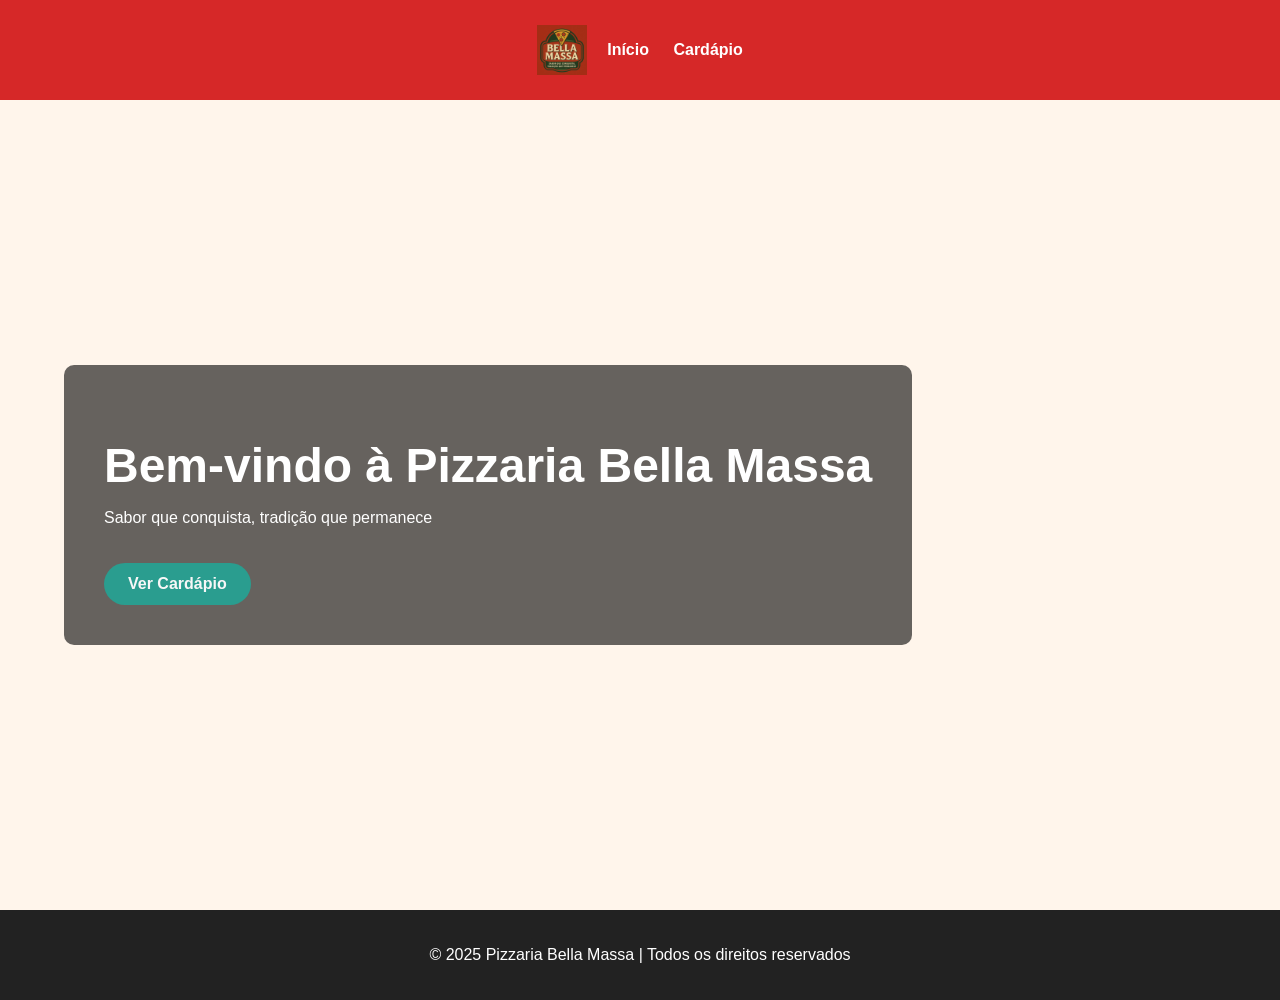
<file: index.html>
<!DOCTYPE html>
<html lang="pt-br">
<head>
  <meta charset="UTF-8" />
  <meta name="viewport" content="width=device-width, initial-scale=1.0"/>
  <title>Pizzaria Bella Massa</title>
  <link rel="stylesheet" href="css.css" />
</head>
<body>
  <header>
    <div class="container header-content">
      <img src="logotipo.jpg" alt="Logo da Pizzaria" class="logo" />
      <nav>
        <a href="index.html">Início</a>
        <a href="Cardapio.html">Cardápio</a>
       </div>
  </header>

  <main class="hero">
    <div class="hero-text">
      <h1>Bem-vindo à Pizzaria Bella Massa </h1>
      <p>Sabor que conquista, tradição que permanece</p>
      <a href="Cardapio.html" class="btn">Ver Cardápio</a>
    </div>
  </main>

  <footer>
    <p>© 2025 Pizzaria Bella Massa | Todos os direitos reservados</p>
  </footer>
</body>
</html>
</file>
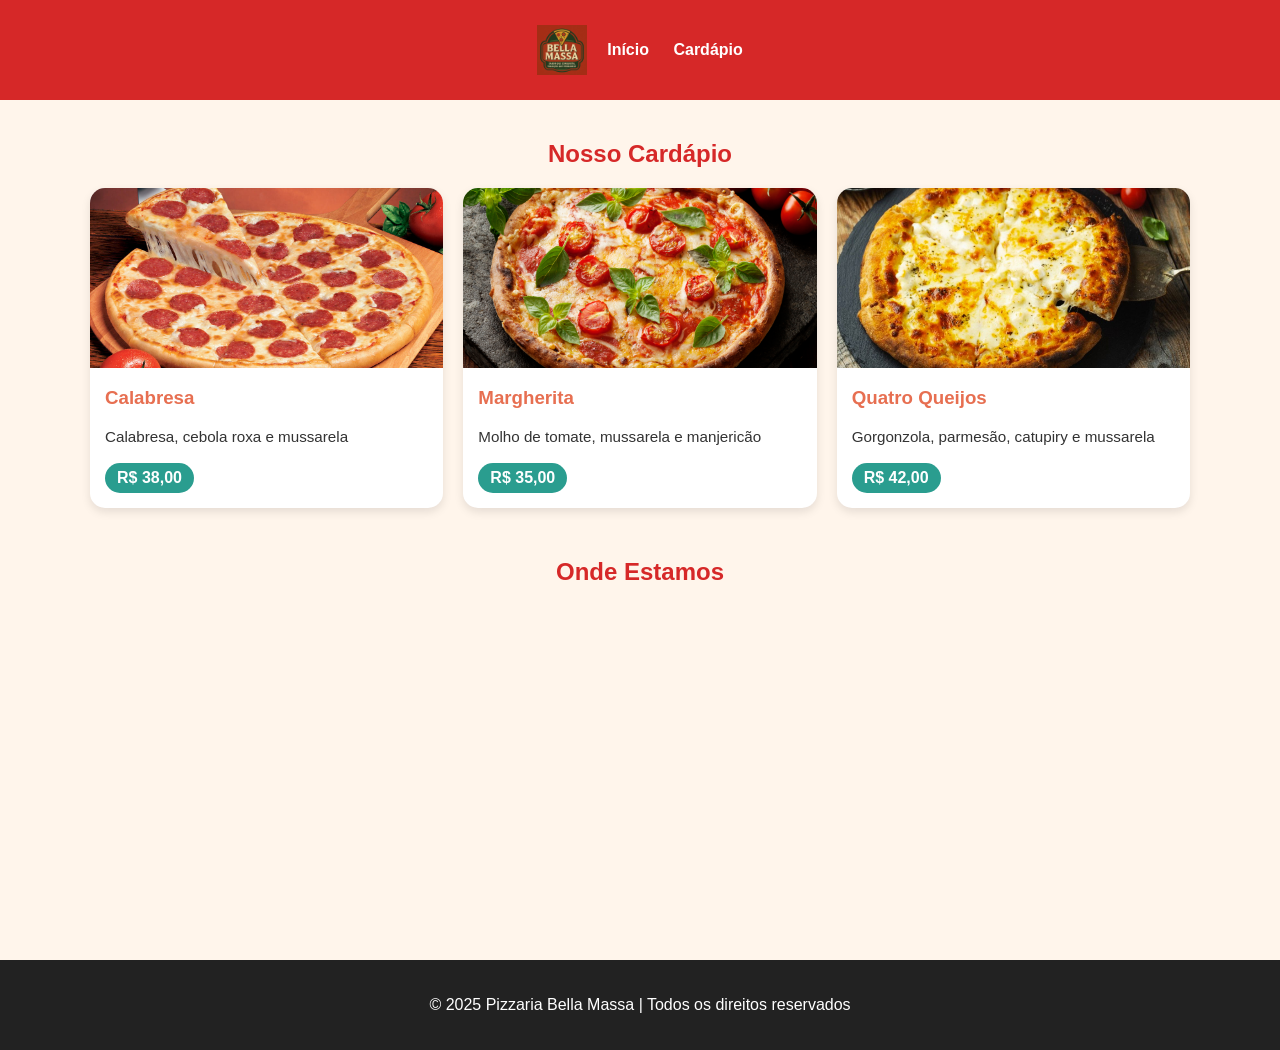
<file: Cardapio.html>
<!DOCTYPE html>
<html lang="pt-br">
<head>
  <meta charset="UTF-8" />
  <meta name="viewport" content="width=device-width, initial-scale=1.0"/>
  <title>Cardápio | Pizzaria Bella Massa</title>
  <link rel="stylesheet" href="css.css" />
</head>
<body>
  <header>
    <div class="container header-content">
      <img src="logotipo.jpg" alt="Logo da Pizzaria Bella Massa" class="logo" />
      <nav>
        <a href="index.html">Início</a>
        <a href="Cardapio.html" class="ativo">Cardápio</a>
      </nav>
    </div>
  </header>

  <main class="container">
    <section>
      <h2 class="section-title">Nosso Cardápio</h2>
      <div class="menu-grid">
        <div class="pizza-card">
          <img src="cala.jpg" alt="Pizza Calabresa">
          <div class="pizza-info">
            <h3>Calabresa</h3>
            <p>Calabresa, cebola roxa e mussarela</p>
            <span class="preco">R$ 38,00</span>
          </div>
        </div>

        <div class="pizza-card">
          <img src="marg.jpg" alt="Pizza Margherita">
          <div class="pizza-info">
            <h3>Margherita</h3>
            <p>Molho de tomate, mussarela e manjericão</p>
            <span class="preco">R$ 35,00</span>
          </div>
        </div>

        <div class="pizza-card">
          <img src="4q.jpg" alt="Pizza Quatro Queijos">
          <div class="pizza-info">
            <h3>Quatro Queijos</h3>
            <p>Gorgonzola, parmesão, catupiry e mussarela</p>
            <span class="preco">R$ 42,00</span>
          </div>
        </div>
      </div>
    </section>

    <section>
      <h2 class="section-title">Onde Estamos</h2>
      <div class="mapa">
        <iframe
          src="https://www.google.com/maps/embed?pb=!1m18!1m12!1m3!1d3656.235252034803!2d-45.401039!3d-23.7781529!2m3!1f0!2f0!3f0!3m2!1i1024!2i768!4f13.1!3m3!1m2!1s0x94d29bbb651e35d3:0x6021e122f78d0fb7!2sAv.%20Manoel%20Hip%C3%B3lito%20do%20R%C3%AAgo,%201337%20-%20Pontal%20da%20Cruz,%20S%C3%A3o%20Sebasti%C3%A3o%20-%20SP,%2011600-000!5e0!3m2!1spt-BR!2sbr!4v1618576415420"
          width="100%" height="300" style="border:0;" allowfullscreen="" loading="lazy">
        </iframe>
      </div>
    </section>
  </main>

  <footer>
    <p>© 2025 Pizzaria Bella Massa | Todos os direitos reservados</p>
  </footer>
</body>
</html>
</file>
<file: css.css>
body {
  margin: 0;
  font-family: 'Segoe UI', sans-serif;
  background-color: #fff5eb;
  color: #333;
}

.container {
  width: 90%;
  max-width: 1100px;
  margin: auto;
}


header {
  background-color: #d62828;
  padding: 15px 0;
  color: rgb(255, 255, 255);
  position: sticky;
  top: 0;
  z-index: 1000;
}

.header-content {
  display: flex;
  justify-content: center; 
  align-items: center;
  max-width: 1200px; 
  margin: 0 auto;    
  padding: 10px 20px;
}



.logo {
  height: 50px;
}

nav a {
  
  color: white;
  margin-left: 20px;
  text-decoration: none;
  font-weight: bold;
}

nav a:hover {
  text-decoration: underline;

}


.hero {
  height: 90vh;
  background-image: url('https://images.unsplash.com/photo-1565299624946-b28f40a0ae38');
  background-size: cover;
  background-position: center;
  display: flex;
  align-items: center;
  color: white;
}

.hero-text {
  background-color: rgba(0,0,0,0.6);
  padding: 40px;
  border-radius: 10px;
  margin-left: 5%;
}

.hero-text h1 {
  font-size: 3rem;
  margin-bottom: 10px;
}

.btn {
  display: inline-block;
  background-color: #2a9d8f;
  padding: 12px 24px;
  color: rgb(247, 247, 247);
  border-radius: 25px;
  margin-top: 20px;
  text-decoration: none;
  font-weight: bold;
}

.btn:hover {
  background-color: #21867a;
}


.section-title {
  text-align: center;
  margin: 40px 0 20px;
  color: #d62828;
}

.menu-grid {
  display: grid;
  gap: 20px;
  grid-template-columns: repeat(auto-fit, minmax(250px, 1fr));
  margin-bottom: 50px;
}

.pizza-card {
  background-color: rgb(255, 255, 255);
  border-radius: 15px;
  overflow: hidden;
  box-shadow: 0 4px 10px rgba(0,0,0,0.1);
  transition: transform 0.3s ease;
}

.pizza-card:hover {
  transform: scale(1.03);
}

.pizza-card img {
  width: 100%;
  height: 180px;
  object-fit: cover;
}

.pizza-info {
  padding: 15px;
}

.pizza-info h3 {
  margin-top: 0;
  color: #e76f51;
}

.pizza-info p {
  margin: 8px 0;
  font-size: 0.95rem;
}

.preco {
  background-color: #2a9d8f;
  color: white;
  padding: 6px 12px;
  border-radius: 20px;
  font-weight: bold;
  display: inline-block;
  margin-top: 10px;
}


.mapa {
  margin-bottom: 50px;
}


footer {
  background-color: #222;
  color: #ffffff;
  text-align: center;
  padding: 20px;
}
</file>
